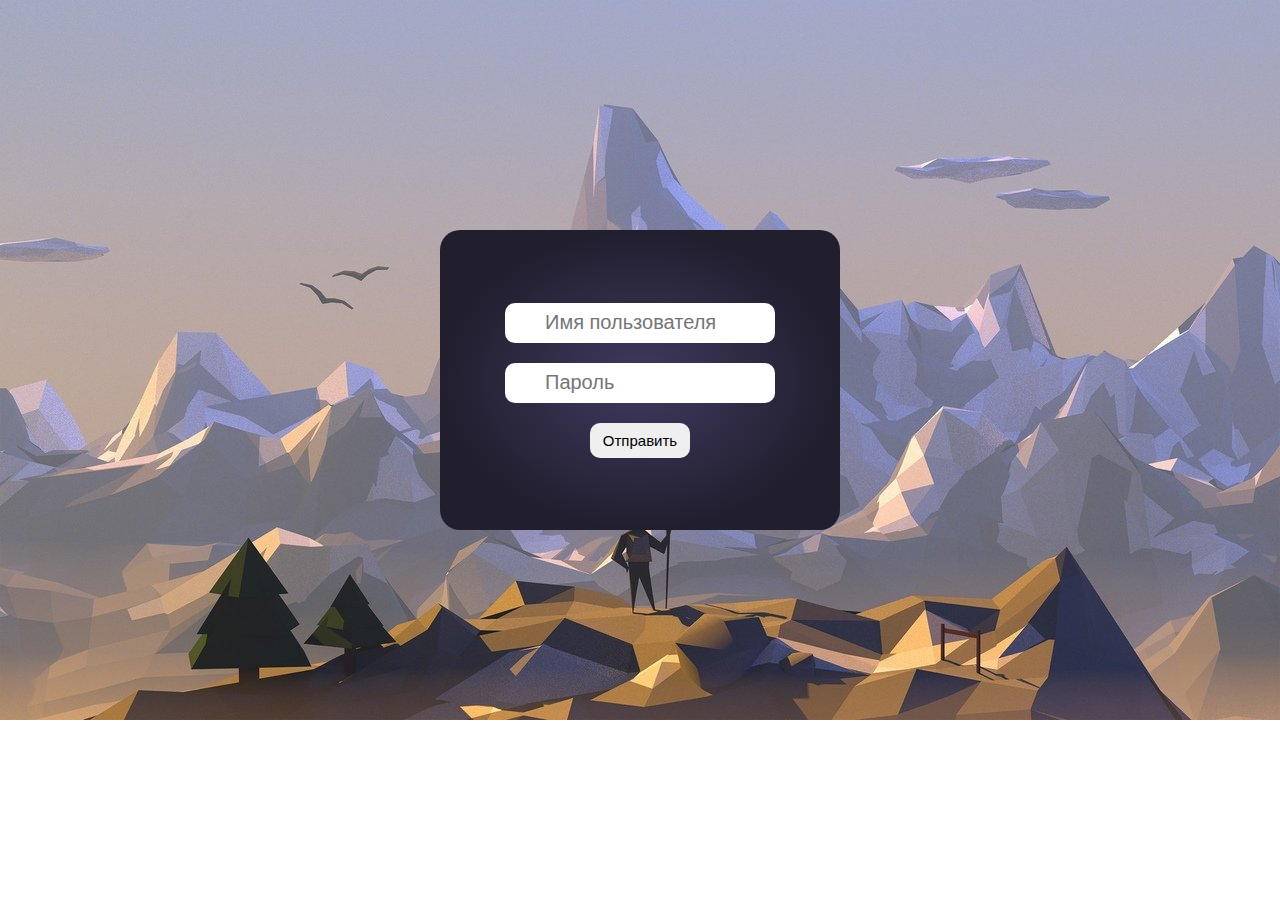
<file: index.html>
<!DOCTYPE html>
<html lang="en">
<head>
    <meta charset="UTF-8">
    <meta http-equiv="X-UA-Compatible" content="IE=edge">
    <meta name="viewport" content="width=device-width, initial-scale=1.0">
    <link rel="stylesheet" href="style.css">
    <title>Document</title>
</head>
<body>
    <header></header>
    <main>
        <section class="section__one">
            <div class="container">
                <div class="box">
                    <input type="text" placeholder="Имя пользователя" class="box__in">
                    <input type="text" placeholder="Пароль" class="box__in">
                    <a href="./user/user.html"><button class="box__btn">Отправить</button></a> 
                </div>
            </div>
        </section>
    </main>
    <footer></footer>
</body>
</html>
</file>
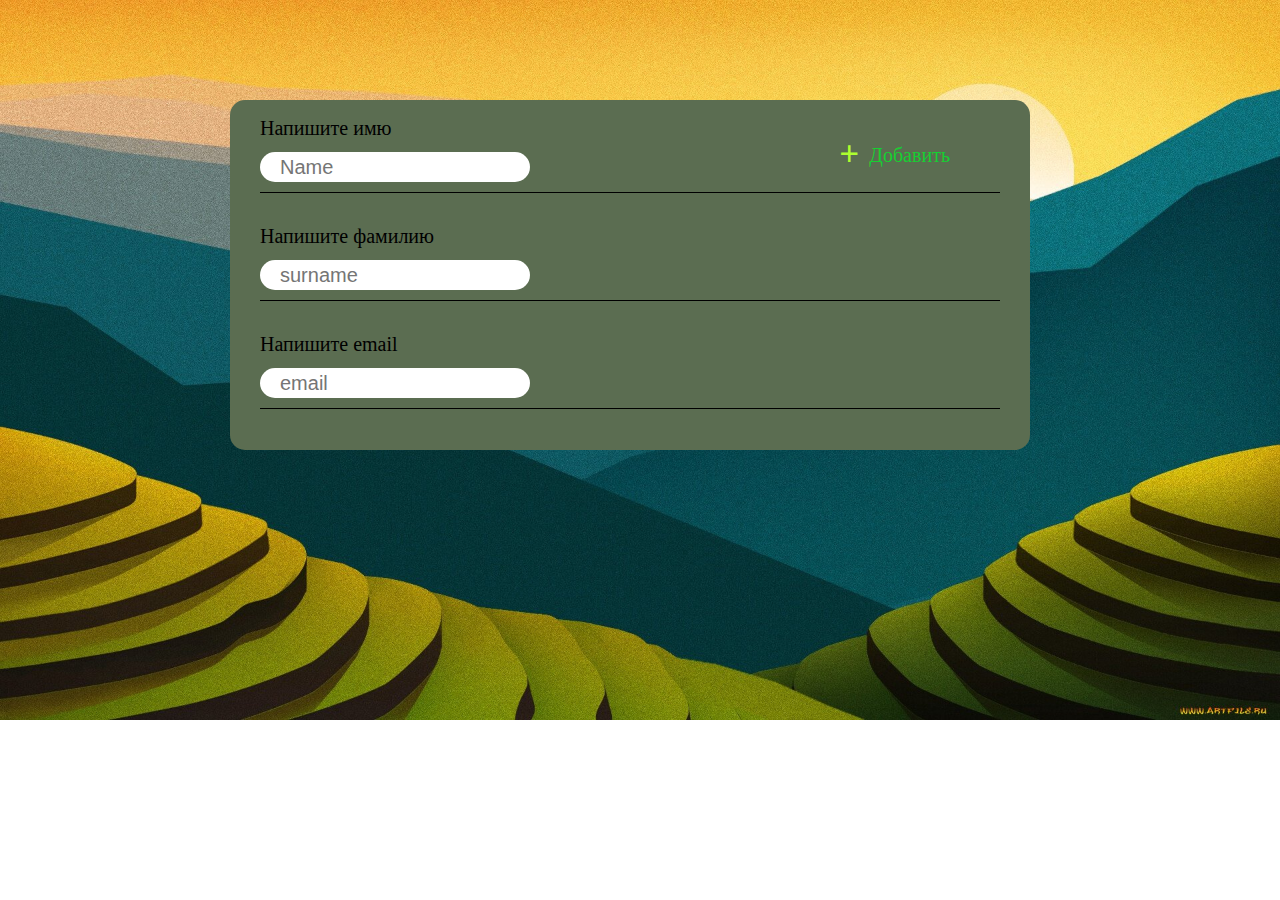
<file: add__user/add.html>
<!DOCTYPE html>
<html lang="en">
<head>
    <meta charset="UTF-8">
    <meta http-equiv="X-UA-Compatible" content="IE=edge">
    <meta name="viewport" content="width=device-width, initial-scale=1.0">
    <link rel="stylesheet" href="add.css">
    <title>Document</title>
</head>
<body>
    <header></header>
    <main>
        <section class="section__one">
            <div class="container">
              <form class="form">
                <div class="form__div">
                    <p class="name__p">Напишите имю</p>
                    <input type="text" placeholder="Name" class="name__in">
                </div>
                <div class="form__div">
                    <p class="name__p">Напишите фамилию</p>
                    <input type="text" placeholder="surname" class="name__in">
                </div>
                <div class="form__div">
                    <p class="name__p">Напишите email</p>
                    <input type="text" placeholder="email" class="name__in">
                </div>
                <div class="form__btn">
               <a href="../user__table/table.html"> <p class="pluse">+</p> </a>
              <button class="pluse__btn">  <a href="../user__table/table.html" class="a">  Добавить </a></button> 
                 </div>
              </form>
            </div>
        </section>
    </main>
    <footer></footer>
</body>
</html>
</file>
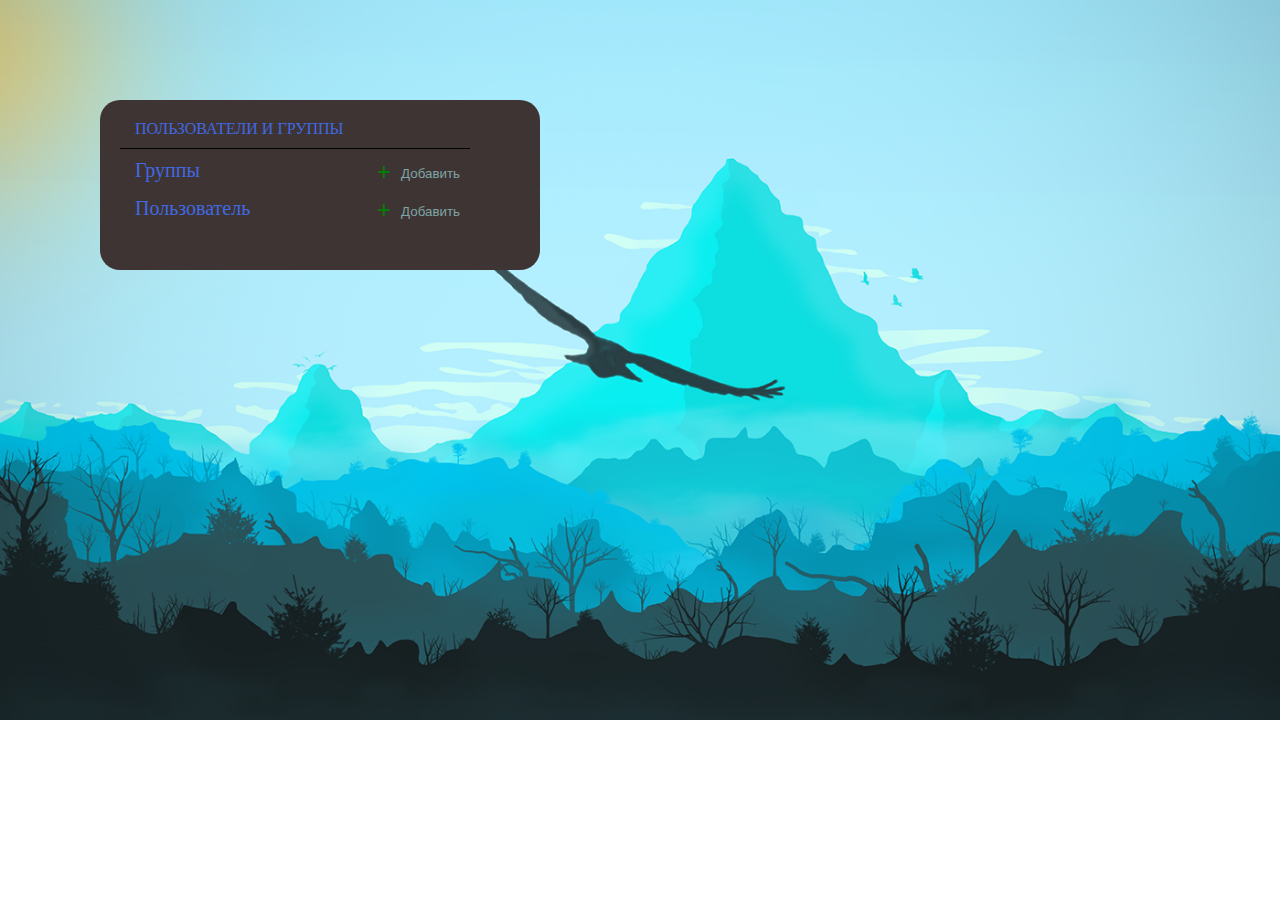
<file: user/user.html>
<!DOCTYPE html>
<html lang="en">
<head>
    <meta charset="UTF-8">
    <meta http-equiv="X-UA-Compatible" content="IE=edge">
    <meta name="viewport" content="width=device-width, initial-scale=1.0">
    <link rel="stylesheet" href="user.css">
    <title>Document</title>
</head>
<body>
    <header></header>
    <main>
        <section class="section__one">
            <div class="container">
                <div class="left">
                  <div class="box__left">
                    <p class="box__left__p__one">ПОЛЬЗОВАТЕЛИ И ГРУППЫ</p>
                    <div class="add">
                    <p class="box__left__p__two">Группы</p>
                     <div class="box__btn">
                        <p class="pluse">+</p>
                        <button class="pluse__btn">Добавить</button>
                     </div>
                    </div>
                    <div class="add">
                  <a href="../add__user/add.html"> <p class="box__left__p__two">Пользователь</p></a> 
                  <a href="../add__user/add.html">  <div class="box__btn">
                          <p class="pluse">+</p>
                            <button class="pluse__btn">Добавить</button>
                         </div> </a> 
                        </div>
                  </div>
                </div>
            </div>
        </section>
    </main>
    <footer></footer>
</body>
</html>
</file>
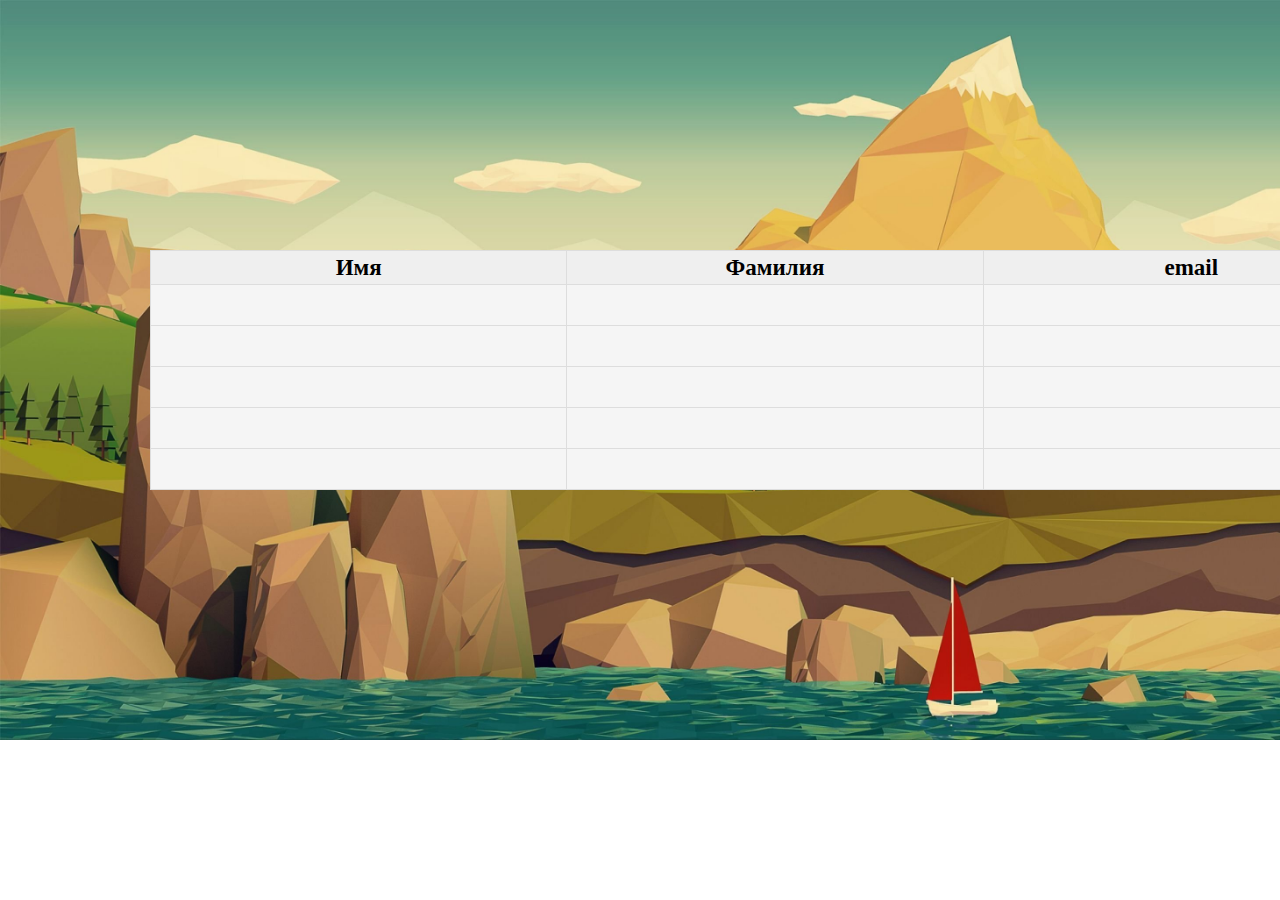
<file: user__table/table.html>
<!DOCTYPE html>
<html lang="en">
<head>
    <meta charset="UTF-8">
    <meta http-equiv="X-UA-Compatible" content="IE=edge">
    <meta name="viewport" content="width=device-width, initial-scale=1.0">
    <link rel="stylesheet" href="table.css">
    <title>Document</title>
</head>
<body>
    <header></header>
    <main>
        <section class="section__one">
            <div class="container">
                <table class="table">
                    <thead>
                        <tr>
                         <th> Имя </th> 
                            <th>Фамилия</th>
                            <th>email</th>
                        </tr>
                    </thead>
                    <tbody>
                        <tr>
                            <td></td>
                            <td></td>
                            <td></td>
                        </tr>
                    </tbody>
                    <tbody>
                        <tr>
                            <td></td>
                            <td></td>
                            <td></td>
                        </tr>
                    </tbody>
                    <tbody>
                        <tr>
                            <td></td>
                            <td></td>
                            <td></td>
                        </tr>
                    </tbody>
                    <tbody>
                        <tr>
                            <td></td>
                            <td></td>
                            <td></td>
                        </tr>
                    </tbody>
                    <tbody>
                        <tr>
                            <td></td>
                            <td></td>
                            <td></td>
                        </tr>
                    </tbody>
                </table>
            </div>
        </section>
    </main>
    <footer></footer>
</body>
</html>
</file>
<file: style.css>
*{
    margin: 0;
    padding: 0;
    border-radius: none;
    list-style: none;
    outline: none;
}
body{
    background-image: url(./image/1620895627_25-phonoteka_org-p-fon-gori-grafika-25.jpg);
    background-repeat: no-repeat;
    background-size: cover;
}
a{
    color: none;
}
.section__one {
}
.container {
    margin: 180px auto;
    max-width: 1260px;
    display: flex;
    justify-content: center;
    align-items: center; 
}
.box {
  width: 400px;
  height: 300px;
  display: flex;
  align-items: center;
  justify-content: center;
  flex-direction: column;
  background: radial-gradient(50% 50% at 50% 50%, #403A5F 0%, #211E2E 100%);
  border-radius: 20px;
   margin-top: 50px; 
}
.box__in {
    width: 250px;
    height: 40px;
    border-radius: 10px;
    border: none;
    padding-left: 20px;
    margin-bottom: 20px;
    font-size: 20px;
}
.box__in::placeholder{
    padding: 20px;
}
.box__btn {
    width: 100px;
    height: 35px;
    border-radius: 10px;
    border: none;
    cursor: pointer;
    font-size: 15px;
}
.box__btn:hover{
    color: whitesmoke;
    background-color: rgb(125, 200, 221);
}
</file>
<file: add__user/add.css>
*{
    margin: 0;
    padding: 0;
    border-radius: none;
    border: none;
    list-style: none;
    outline: none;
    text-decoration: none;
}
@import url('https://fonts.googleapis.com/css2?family=Dancing+Script:wght@700&family=Manrope:wght@200;300;400;500;600;700;800&family=Open+Sans:ital,wght@1,300;1,400;1,500;1,600;1,700;1,800&family=Roboto:ital,wght@0,100;0,300;0,400;0,500;0,700;1,100;1,300;1,400;1,500;1,700&display=swap');
body{
    background-image: url(../image/bag.jpg);
    background-repeat: no-repeat;
    background-size: cover;
}
.container {
    max-width: 1260px;
}
.form{
    width: 800px;
    height: 350px;
    display: flex;
    flex-direction: column;
    margin: 100px auto;
    background-color: rgb(91, 109, 81);
    border-radius: 15px;
    position: relative;
}
.form__div {
    margin: 15px 30px;
    border-bottom: 1px solid black;
}
.name__p {
   font: 500 20px/27px 'Open Sans';
   color: black;
   margin-bottom: 10px;
}
.name__in {
    width: 250px;
    height: 30px;
    border-radius: 15px;
    margin-bottom: 10px;
    padding-left: 20px;
    font-size: 20px;
}
.form__btn{
    display: flex;
    gap: 10px;
    position: absolute;
    right: 10%;
    top: 10%;
    cursor: pointer;
}
.pluse {
    font-size: 35px;
    font-weight: 800;
    color: greenyellow;
}
.pluse:hover{
    color: black;
}
.pluse__btn {
    background: none;
    cursor: pointer;
    color: rgb(22, 207, 50);
    font: 500 20px/27px 'Open Sans';
}
.pluse__btn:hover{
    color: black;
}

a{
    color: none !important;
}
.a{
    color: rgb(22, 207, 50);
}
</file>
<file: user/user.css>
*{
    margin: 0;
    padding: 0;
    border-radius: none;
    border: none;
    list-style: none;
    outline: none;
    text-decoration:none ;
}
body{
    background-image: url(../image/123.png);
    background-repeat: no-repeat;
    background-size: cover;
}
.container {
    max-width: 1260px;
}
.left {
  width: 400px;
  height: 130px;
  margin-top: 100px;
  margin-left: 100px;
  padding: 20px;
  background: rgb(62, 52, 52);
  border-radius: 20px;
}
.box__left {
    width: 350px;
    height: 100px;
}
.box__left__p__one {
    padding-left: 15px;
    padding-bottom: 10px;
    color: royalblue;
    border-bottom: 1px solid black;
}
.add {
    margin-top: 10px;
    display: flex;
    justify-content: space-between;
}
.box__left__p__two {
    padding-left: 15px;
    color: royalblue;
    font-size: 20px;
    cursor: pointer;
}
.box__btn {
    display: flex;
    gap: 10px;
    padding-right: 10px;
    cursor: pointer;
}
.pluse {
    font-size: 25px;
    font-weight: 800;
    color: green;
}
.pluse__btn {
    background: none;
    cursor: pointer;
    color: rgb(126, 164, 164);
}
a{
    color: none;
}
</file>
<file: user__table/table.css>
*{
    margin: 0;
    padding: 0;
    border-radius: none;
    border: none;
    list-style: none;
    outline: none;
}
@import url('https://fonts.googleapis.com/css2?family=Dancing+Script:wght@700&family=Manrope:wght@200;300;400;500;600;700;800&family=Open+Sans:ital,wght@1,300;1,400;1,500;1,600;1,700;1,800&family=Roboto:ital,wght@0,100;0,300;0,400;0,500;0,700;1,100;1,300;1,400;1,500;1,700&display=swap');
body{
    background-image: url(../image/11.jpg);
    background-repeat: no-repeat;
    background-size: cover;
} 
.container {
    max-width: 1260px;
}
.table {
	width: 1250px;
    height: auto;
	border: 1px solid #dddddd;   
    border-collapse: collapse; 
    margin: 250px 150px;
    background: whitesmoke;
}
.table th {
    width: 100px;
	font-weight: bold;
	padding: 5px;
	background: #efefef;
	border: 1px solid #dddddd;
    font: 800 23px/100% 'Open Sans';
    cursor: pointer;
}
.table td {
	 border: 1px solid #dddddd; 
	padding: 20px;
    font: 600 23px/100% 'Open Sans';
}

thead{
    border-radius: 20px;
}
</file>
